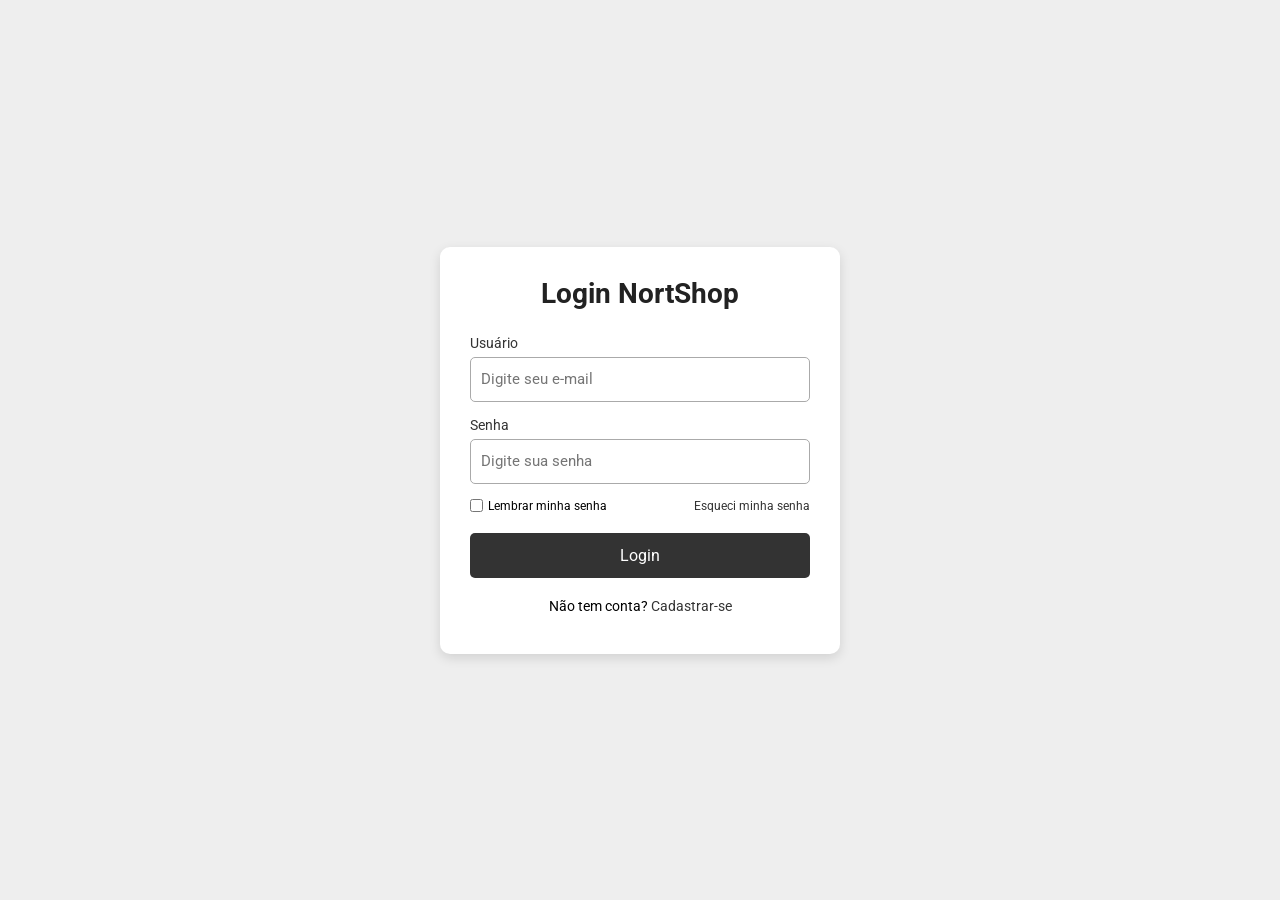
<file: index.html>
<!--
Descricao: Aula 13 - Elementos Avancados de Formulario
nome_arquivo: index.html
nome_exercicio: Aula 13 - Elementos Avancados de Formulario
nome_aluno: Lucas Samoel Bento de Farias
email_aluno: lucas.farias5@aluno.cps.sp.gov.br
turma: WEBI-ISW028-A
-->
<!DOCTYPE html>
<html lang="pt-br">
<head>
    <meta charset="UTF-8">
    <meta name="viewport" content="width=device-width, initial-scale=1.0">
    <title>Login NortShop</title>
    <link rel="stylesheet" href="main.css">
    <script src="main.js" defer></script>
</head>
<body>
    <main>
        <form id="formLogin">
            <h1>Login NortShop</h1>

            <div class="login">
                <label for="emailLogin">Usuário</label>
                <input type="email" id="emailLogin" name="email"
                    placeholder="Digite seu e-mail" required>
            </div>

            <div class="login">
                <label for="senhaLogin">Senha</label>
                <input type="password" id="senhaLogin" name="senha"
                    placeholder="Digite sua senha" required>
            </div>

            <div class="esquecisenha">
                <label>
                    <input type="checkbox" name="lembrar">
                    Lembrar minha senha
                </label>
                <a href="#" id="esqueciSenha">Esqueci minha senha</a>
            </div>

            <button type="submit">Login</button>

            <div class="registrar-se">
                <p>Não tem conta? <a href="cadastro.html">Cadastrar-se</a></p>
            </div>
        </form>
    </main>
</body>
</html>
</file>
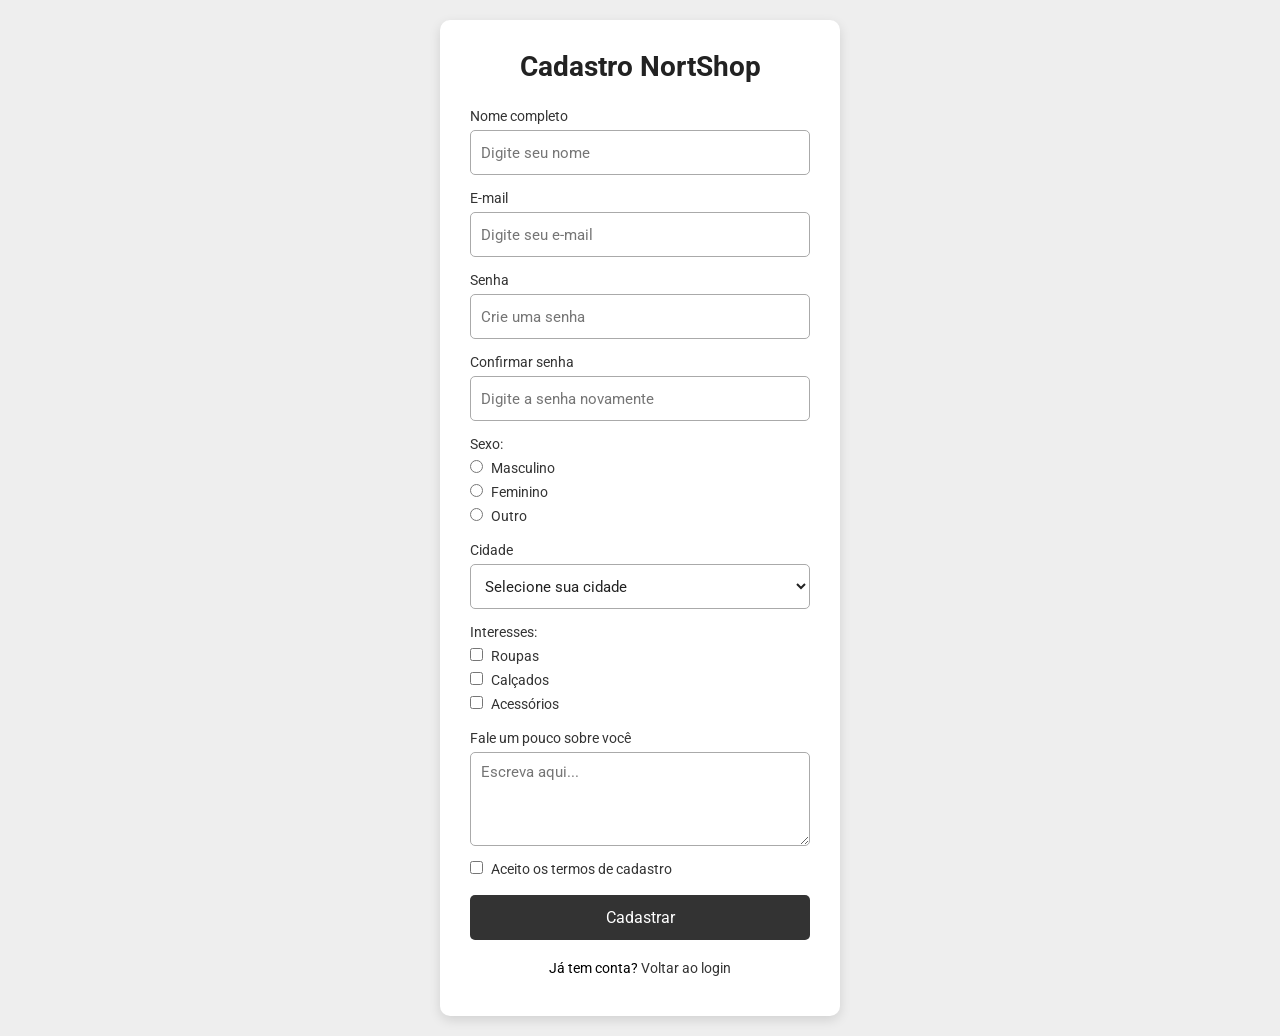
<file: cadastro.html>
<!--
Descricao: Aula 13 - Elementos Avancados de Formulario
nome_arquivo: cadastro.html
nome_exercicio: Aula 13 - Elementos Avancados de Formulario
nome_aluno: Lucas Samoel Bento de Farias
email_aluno: lucas.farias5@aluno.cps.sp.gov.br
turma: WEBI-ISW028-A
-->
<!DOCTYPE html>
<html lang="pt-br">
<head>
    <meta charset="UTF-8">
    <meta name="viewport" content="width=device-width, initial-scale=1.0">
    <title>Cadastro NortShop</title>
    <link rel="stylesheet" href="main.css">
    <script src="main.js" defer></script>
</head>
<body>
    <main>
        <form id="formCadastro">
            <h1>Cadastro NortShop</h1>

            <div class="login">
                <label for="nome">Nome completo</label>
                <input type="text" id="nome" name="nome"
                    placeholder="Digite seu nome" required>
            </div>

            <div class="login">
                <label for="email">E-mail</label>
                <input type="email" id="email" name="email"
                    placeholder="Digite seu e-mail" required>
            </div>

            <div class="login">
                <label for="senha">Senha</label>
                <input type="password" id="senha" name="senha"
                    placeholder="Crie uma senha" minlength="6" required>
            </div>

            <div class="login">
                <label for="confirmarSenha">Confirmar senha</label>
                <input type="password" id="confirmarSenha"
                    name="confirmarSenha"
                    placeholder="Digite a senha novamente" required>
            </div>

            <div class="campo">
                <p>Sexo:</p>
                <label>
                    <input type="radio" name="sexo" value="Masculino" required>
                    Masculino
                </label>
                <label>
                    <input type="radio" name="sexo" value="Feminino">
                    Feminino
                </label>
                <label>
                    <input type="radio" name="sexo" value="Outro">
                    Outro
                </label>
            </div>

            <div class="login">
                <label for="cidade">Cidade</label>
                <select id="cidade" name="cidade" required>
                    <option value="">Selecione sua cidade</option>
                    <option value="São Paulo">São Paulo</option>
                    <option value="Campinas">Campinas</option>
                    <option value="Santos">Santos</option>
                    <option value="Outra">Outra</option>
                </select>
            </div>

            <div class="campo">
                <p>Interesses:</p>
                <label>
                    <input type="checkbox" name="interesses" value="Roupas">
                    Roupas
                </label>
                <label>
                    <input type="checkbox" name="interesses" value="Calçados">
                    Calçados
                </label>
                <label>
                    <input type="checkbox" name="interesses" value="Acessórios">
                    Acessórios
                </label>
            </div>

            <div class="login">
                <label for="descricao">Fale um pouco sobre você</label>
                <textarea id="descricao" name="descricao" rows="4"
                    placeholder="Escreva aqui..."></textarea>
            </div>

            <div class="campo">
                <label>
                    <input type="checkbox" id="termos" required>
                    Aceito os termos de cadastro
                </label>
            </div>

            <button type="submit">Cadastrar</button>

            <div class="registrar-se">
                <p>Já tem conta? <a href="index.html">Voltar ao login</a></p>
            </div>
        </form>
    </main>
</body>
</html>
</file>
<file: main.css>
/*
Descricao: Aula 13 - Elementos Avancados de Formulario
nome_arquivo: main.css
nome_exercicio: Aula 13 - Elementos Avancados de Formulario
nome_aluno: Lucas Samoel Bento de Farias
email_aluno: lucas.farias5@aluno.cps.sp.gov.br
turma: WEBI-ISW028-A
*/

@import url('https://fonts.googleapis.com/css2?family=Roboto:wght@400;500;700&display=swap');

* {
    margin: 0;
    padding: 0;
    box-sizing: border-box;
    font-family: "Roboto", sans-serif;
}

body {
    display: flex;
    justify-content: center;
    align-items: center;
    min-height: 100vh;
    background-color: #eeeeee;
    padding: 20px;
}

main {
    width: 100%;
    max-width: 400px;
    background-color: white;
    padding: 30px;
    border-radius: 10px;
    box-shadow: 0 4px 12px rgba(0, 0, 0, 0.12);
}

h1 {
    text-align: center;
    margin-bottom: 25px;
    font-size: 28px;
    color: #222;
}

.login {
    margin-bottom: 15px;
}

.login label {
    display: block;
    margin-bottom: 6px;
    font-size: 14px;
    color: #333;
}

.login input,
.login select,
.login textarea {
    display: block;
    width: 100%;
    padding: 10px;
    border: 1px solid #aaa;
    border-radius: 5px;
    font-size: 15px;
    background-color: white;
    color: #222;
}

.login input,
.login select {
    height: 45px;
}

.login textarea {
    min-height: 90px;
    resize: vertical;
}

.login input:focus,
.login select:focus,
.login textarea:focus {
    outline: none;
    border-color: #333;
}

.campo {
    margin-bottom: 18px;
    font-size: 14px;
    color: #333;
}

.campo p {
    margin-bottom: 8px;
}

.campo label {
    display: block;
    margin-bottom: 8px;
}

.campo input {
    margin-right: 5px;
}

.esquecisenha {
    display: flex;
    justify-content: space-between;
    align-items: center;
    gap: 8px;
    font-size: 12px;
    margin: 10px 0 20px;
}

.esquecisenha label {
    display: flex;
    align-items: center;
}

.esquecisenha input {
    margin-right: 5px;
}

.esquecisenha a {
    color: #333;
    text-decoration: none;
}

.esquecisenha a:hover {
    text-decoration: underline;
}

button {
    width: 100%;
    height: 45px;
    border: none;
    border-radius: 5px;
    background-color: #333;
    color: white;
    font-size: 16px;
    cursor: pointer;
}

button:hover {
    background-color: #555;
}

.registrar-se {
    text-align: center;
    margin-top: 20px;
    font-size: 14px;
}

.registrar-se p {
    margin-bottom: 10px;
}

.registrar-se a {
    color: #333;
    text-decoration: none;
}

.registrar-se a:hover {
    text-decoration: underline;
}

main > p {
    margin-bottom: 15px;
    font-size: 14px;
    color: #333;
    overflow-wrap: anywhere;
}

@media (max-width: 480px) {
    body {
        padding: 15px;
    }

    main {
        padding: 20px;
    }

    h1 {
        font-size: 24px;
    }

    .esquecisenha {
        flex-wrap: wrap;
    }
}
</file>
